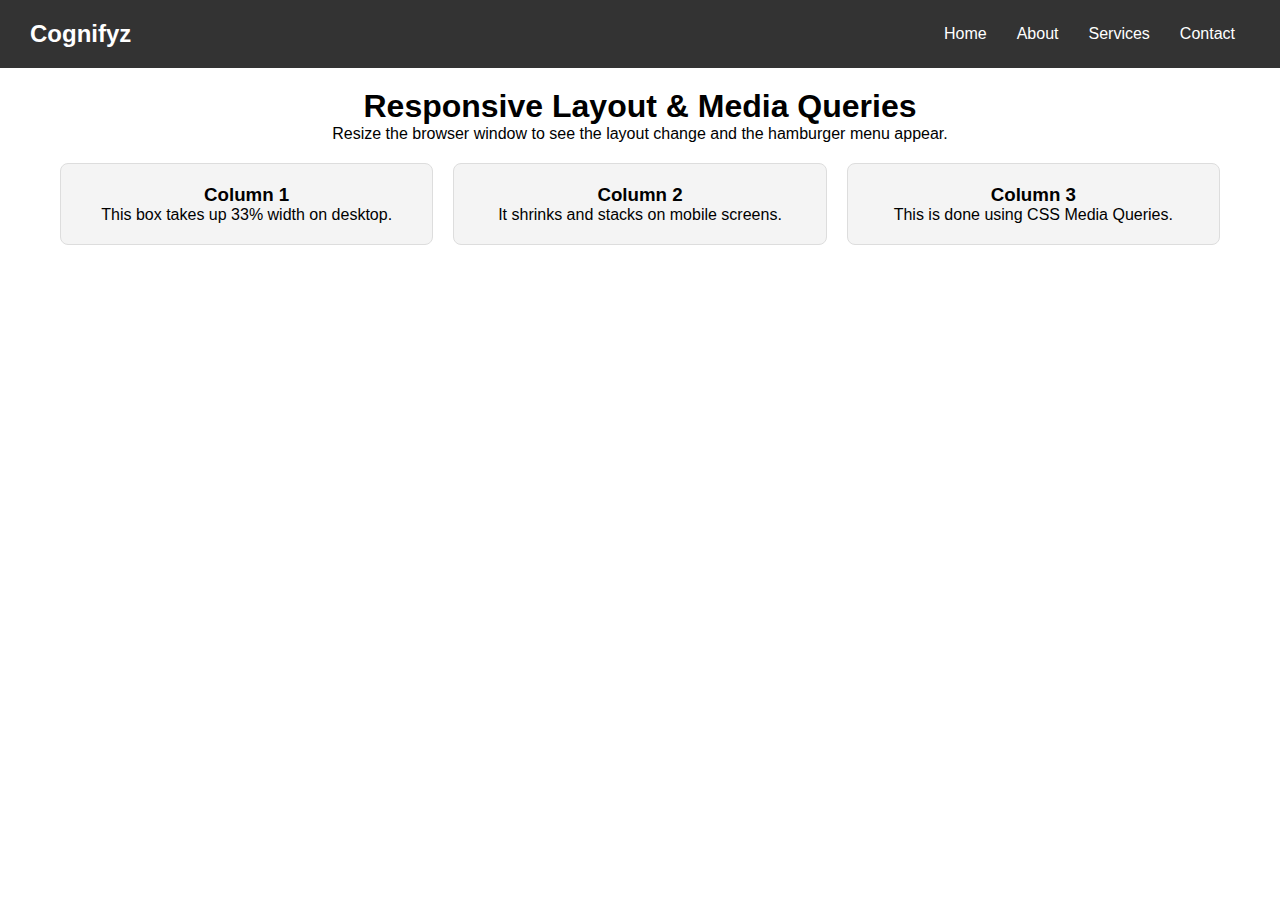
<file: level2 task2/index.html>
<!DOCTYPE html>
<html lang="en">
<head>
    <meta charset="UTF-8">
    <meta name="viewport" content="width=device-width, initial-scale=1.0">
    <title>Level 2 Task 2 - Responsive Design</title>
    <link rel="stylesheet" href="style.css">
</head>
<body>

    <nav class="navbar">
        <div class="logo">Cognifyz</div>
        
        <div class="hamburger" id="hamburger-icon">
            <span></span>
            <span></span>
            <span></span>
        </div>

        <ul class="nav-links" id="nav-menu">
            <li><a href="#">Home</a></li>
            <li><a href="#">About</a></li>
            <li><a href="#">Services</a></li>
            <li><a href="#">Contact</a></li>
        </ul>
    </nav>

    <div class="container">
        <h1>Responsive Layout & Media Queries</h1>
        <p class="intro-text">Resize the browser window to see the layout change and the hamburger menu appear.</p>
        
        <div class="row">
            <div class="column">
                <div class="card">
                    <h3>Column 1</h3>
                    <p>This box takes up 33% width on desktop.</p>
                </div>
            </div>
            <div class="column">
                <div class="card">
                    <h3>Column 2</h3>
                    <p>It shrinks and stacks on mobile screens.</p>
                </div>
            </div>
            <div class="column">
                <div class="card">
                    <h3>Column 3</h3>
                    <p>This is done using CSS Media Queries.</p>
                </div>
            </div>
        </div>
    </div>

    <script>
        const hamburger = document.getElementById('hamburger-icon');
        const navMenu = document.getElementById('nav-menu');

        hamburger.addEventListener('click', () => {
            navMenu.classList.toggle('active');
        });
    </script>

</body>
</html>
</file>
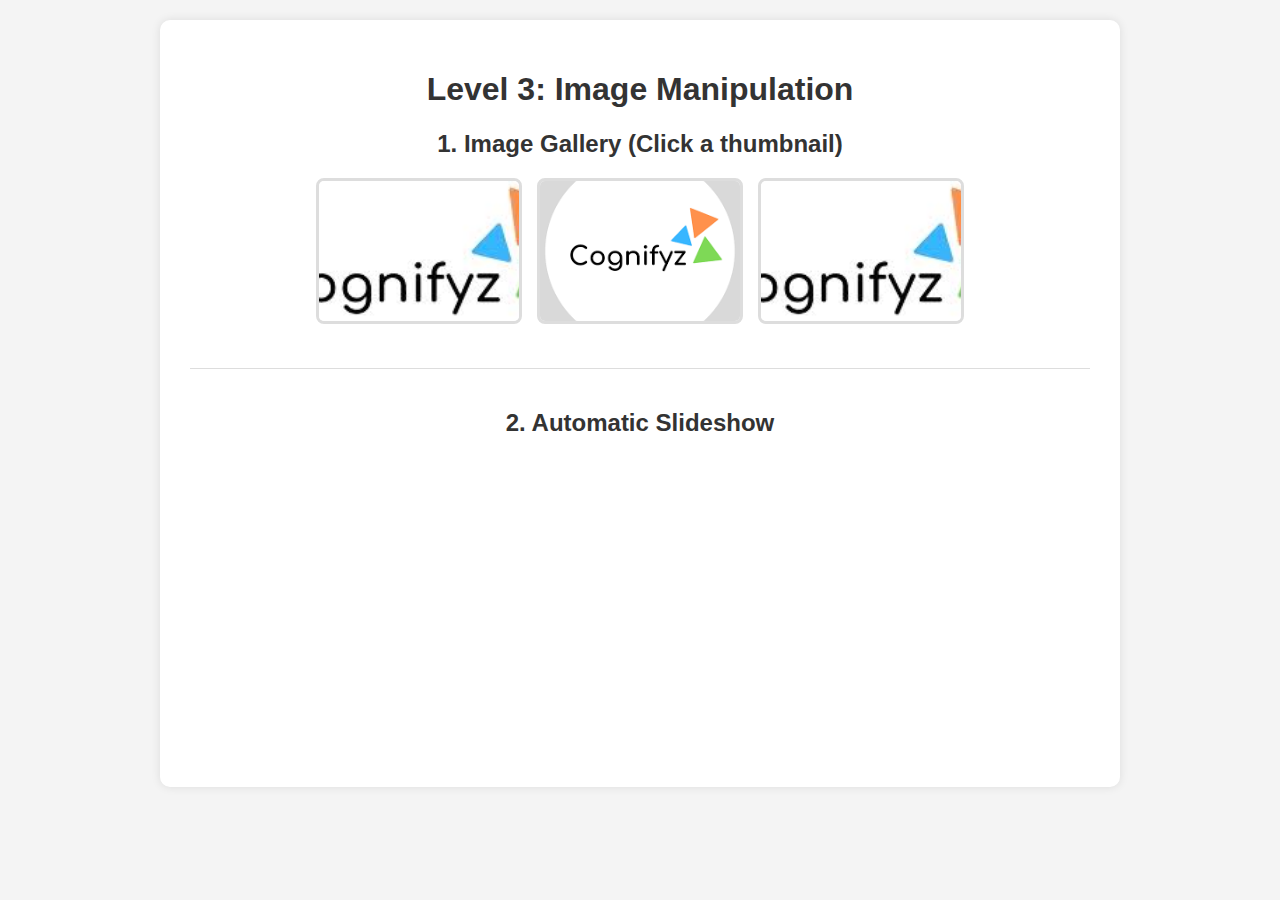
<file: level3 task1/index.html>
<!DOCTYPE html>
<html lang="en">
<head>
    <meta charset="UTF-8">
    <meta name="viewport" content="width=device-width, initial-scale=1.0">
    <title>Level 3 Task 1 - Image Manipulation</title>
    <link rel="stylesheet" href="style.css">
</head>
<body>

    <div class="container">
        <h1>Level 3: Image Manipulation</h1>

        <section>
            <h2>1. Image Gallery (Click a thumbnail)</h2>
            <div class="gallery">
                <a href="#img1">
                    <img src="Thumb1.png" alt="Thumb 1">
                </a>
                <div id="img1" class="lightbox">
                    <a href="#" class="close">&times;</a>
                    <img src="Thumb1.png" alt="Large 1">
                </div>

                <a href="#img2">
                    <img src="Thumb2.png" alt="Thumb 2">
                </a>
                <div id="img2" class="lightbox">
                    <a href="#" class="close">&times;</a>
                    <img src="Thumb2.png" alt="Large 2">
                </div>

                <a href="#img3">
                    <img src="Thumb3.png" alt="Thumb 3">
                </a>
                <div id="img3" class="lightbox">
                    <a href="#" class="close">&times;</a>
                    <img src="Thumb3.png" alt="Large 3">
                </div>
            </div>
        </section>

        <hr>

        <section>
            <h2>2. Automatic Slideshow</h2>
            <div class="slideshow-container">
                <div class="slide fade">
                    <img src="Slideshow1.png" alt="Red background slide with text Slide 1">
                </div>
                <div class="slide fade">
                    <img src="Slideshow2.jpg" alt="Blue background slide with text Slide 2">
                </div>
                <div class="slide fade">
                    <img src="Slideshow3.jpg" alt="Green background slide with text Slide 3">
                </div>
            </div>
        </section>

    </div>

</body>
</html>
</file>
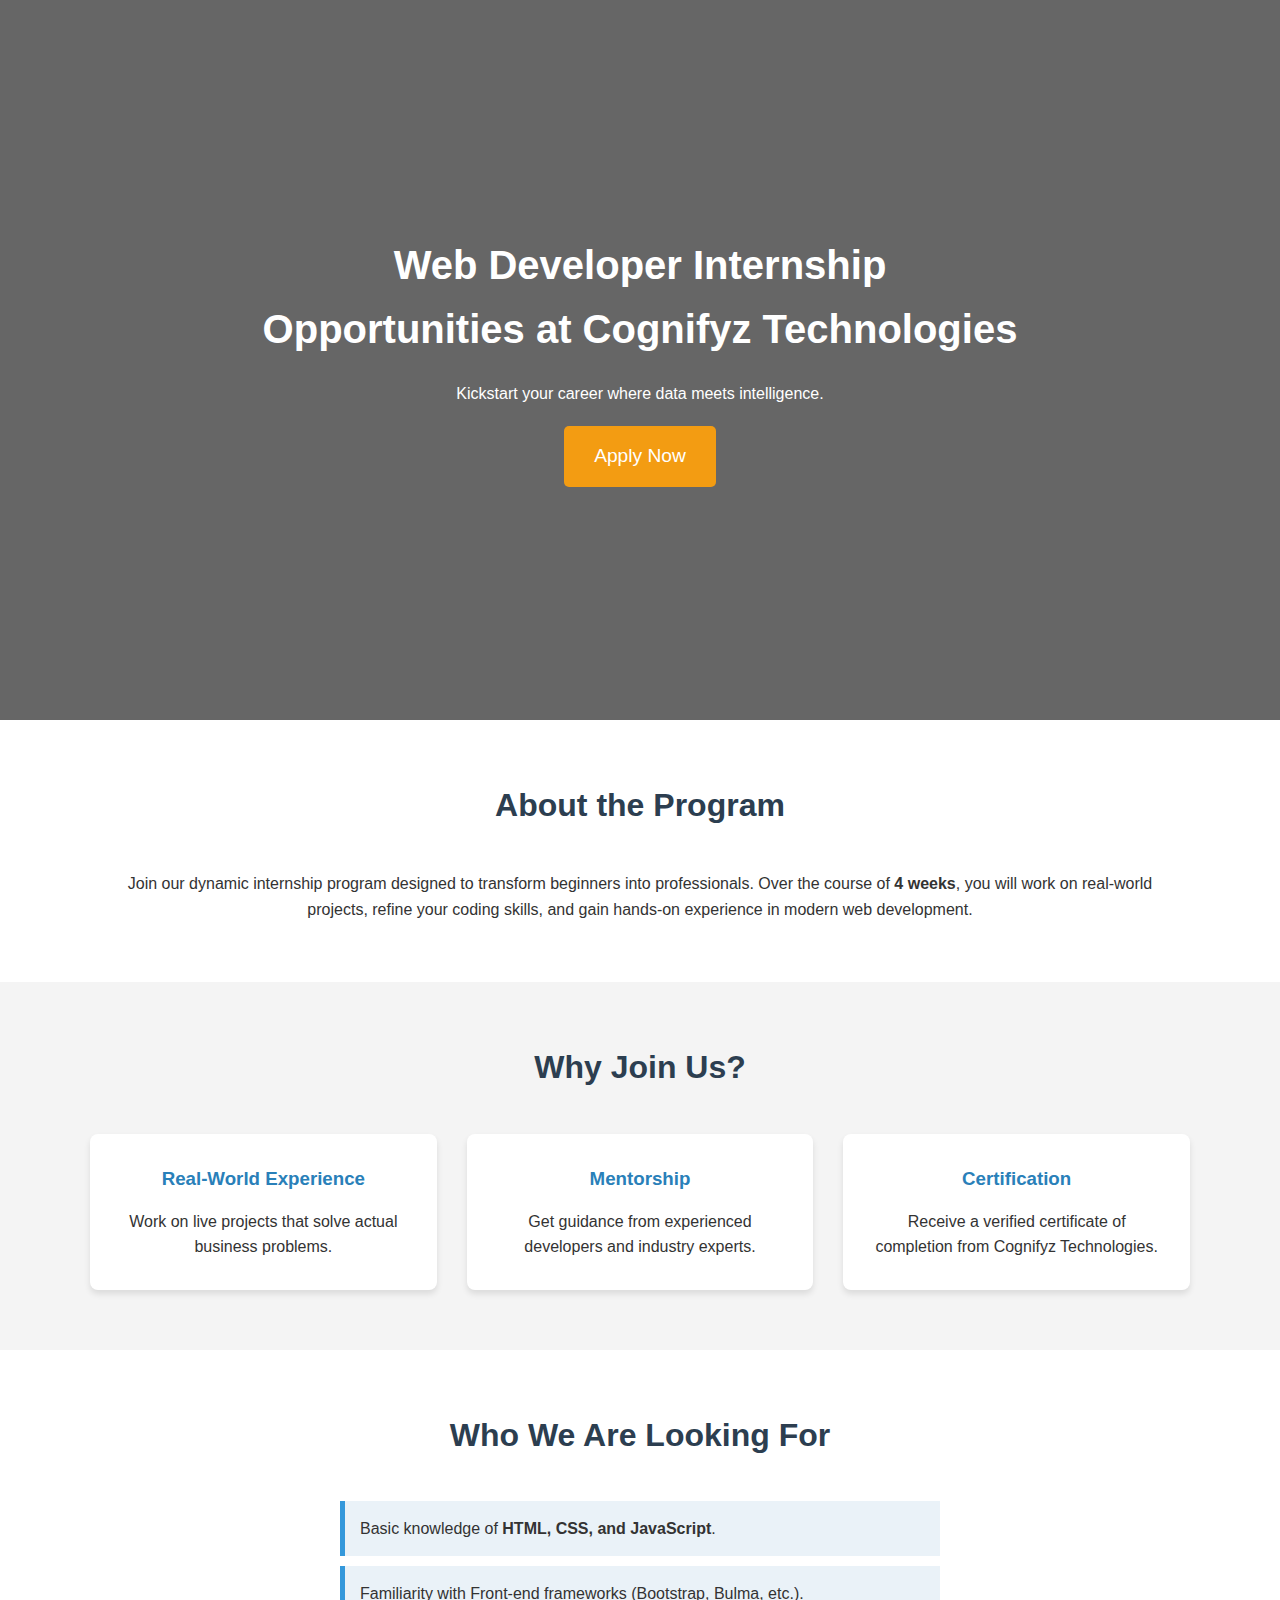
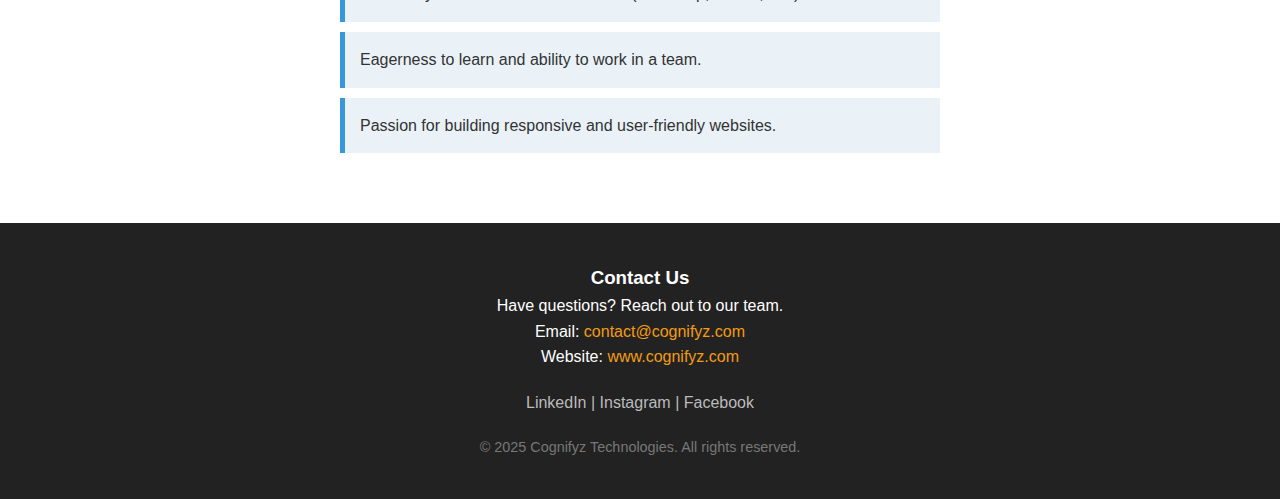
<file: level3 task2/index.html>
<!DOCTYPE html>
<html lang="en">
<head>
    <meta charset="UTF-8">
    <meta name="viewport" content="width=device-width, initial-scale=1.0">
    <title>Cognifyz Internship Opportunities</title>
    <link rel="stylesheet" href="style.css">
</head>
<body>

    <header class="hero">
        <div class="overlay"></div>
        <div class="hero-content">
            <h1>Web Developer Internship Opportunities at Cognifyz Technologies</h1>
            <p>Kickstart your career where data meets intelligence.</p>
            <a href="#apply" class="cta-button">Apply Now</a>
        </div>
    </header>

    <section class="container section">
        <h2>About the Program</h2>
        <p>
            Join our dynamic internship program designed to transform beginners into professionals. 
            Over the course of <strong>4 weeks</strong>, you will work on real-world projects, 
            refine your coding skills, and gain hands-on experience in modern web development.
        </p>
    </section>

    <section class="bg-light section">
        <div class="container">
            <h2>Why Join Us?</h2>
            <div class="grid-3">
                <div class="card">
                    <h3>Real-World Experience</h3>
                    <p>Work on live projects that solve actual business problems.</p>
                </div>
                <div class="card">
                    <h3>Mentorship</h3>
                    <p>Get guidance from experienced developers and industry experts.</p>
                </div>
                <div class="card">
                    <h3>Certification</h3>
                    <p>Receive a verified certificate of completion from Cognifyz Technologies.</p>
                </div>
            </div>
        </div>
    </section>

    <section class="container section">
        <h2>Who We Are Looking For</h2>
        <ul class="skills-list">
            <li>Basic knowledge of <strong>HTML, CSS, and JavaScript</strong>.</li>
            <li>Familiarity with Front-end frameworks (Bootstrap, Bulma, etc.).</li>
            <li>Eagerness to learn and ability to work in a team.</li>
            <li>Passion for building responsive and user-friendly websites.</li>
        </ul>
    </section>

    <footer>
        <div class="container">
            <h3>Contact Us</h3>
            <p>Have questions? Reach out to our team.</p>
            <p>Email: <a href="mailto:contact@cognifyz.com">contact@cognifyz.com</a></p>
            <p>Website: <a href="https://www.cognifyz.com">www.cognifyz.com</a></p>
            <div class="socials">
                <span>LinkedIn</span> | <span>Instagram</span> | <span>Facebook</span>
            </div>
            <p class="copyright">&copy; 2025 Cognifyz Technologies. All rights reserved.</p>
        </div>
    </footer>

</body>
</html>
</file>
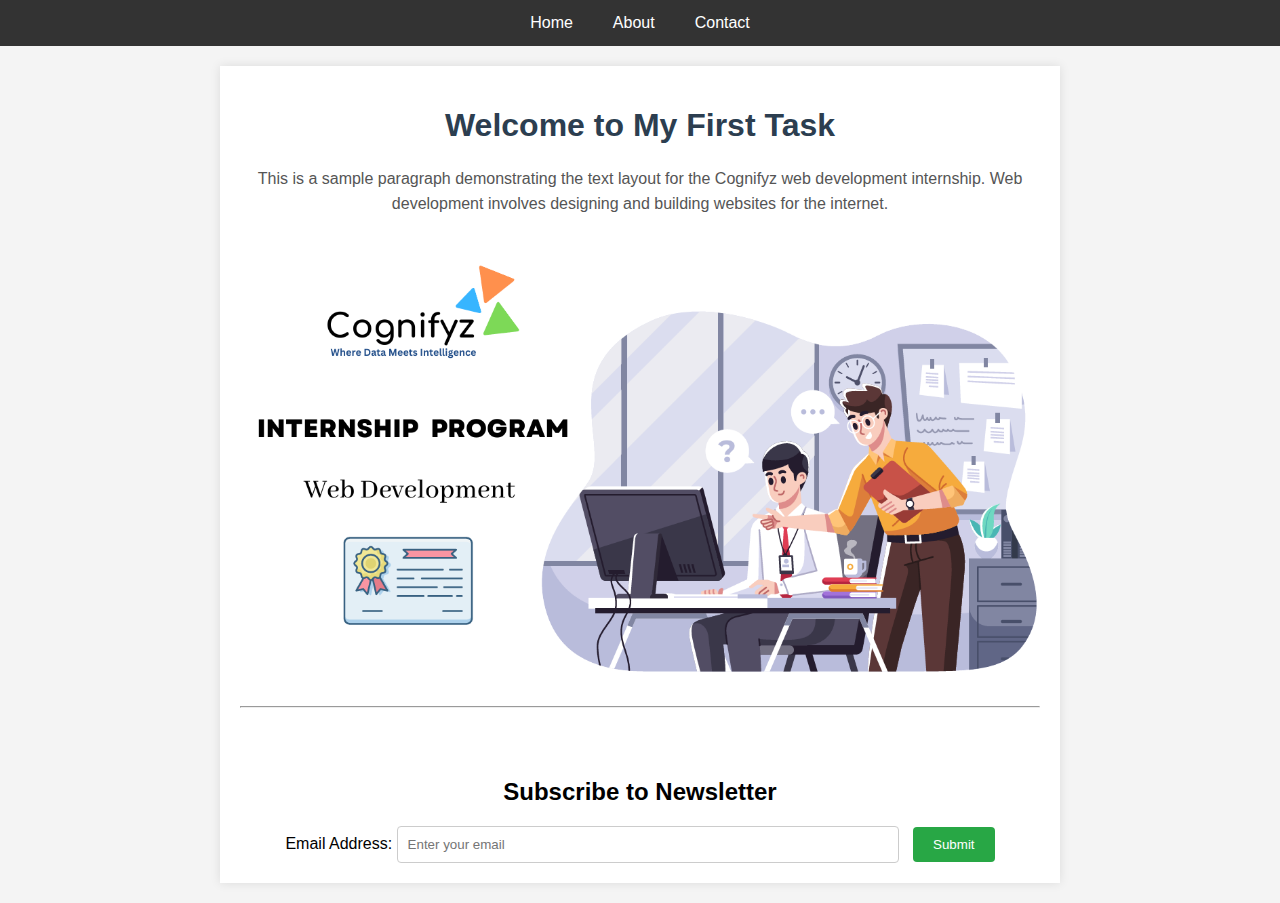
<file: level1 task1/1/index.html>
<!DOCTYPE html>
<html lang="en">
<head>
    <meta charset="UTF-8">
    <meta name="viewport" content="width=device-width, initial-scale=1.0">
    <title>Cognifyz Level 1 Task 1</title>
    <link rel="stylesheet" href="style.css">
</head>
<body>

    <nav class="navbar">
        <ul>
            <li><a href="#">Home</a></li>
            <li><a href="#">About</a></li>
            <li><a href="#">Contact</a></li>
        </ul>
    </nav>

    <div class="container">
        <section class="content">
            <h1>Welcome to My First Task</h1>
            <p>
                This is a sample paragraph demonstrating the text layout for the Cognifyz 
                web development internship. Web development involves designing and building 
                websites for the internet.
            </p>
            <img src="placeholder.png" alt="Sample Placeholder Image">
        </section>

        <hr>

        <section class="form-section">
            <h2>Subscribe to Newsletter</h2>
            <form action="#" method="POST">
                <label for="email">Email Address:</label>
                <input type="email" id="email" name="email" placeholder="Enter your email" required>
                <button type="submit">Submit</button>
            </form>
        </section>
    </div>

</body>
</html>
</file>
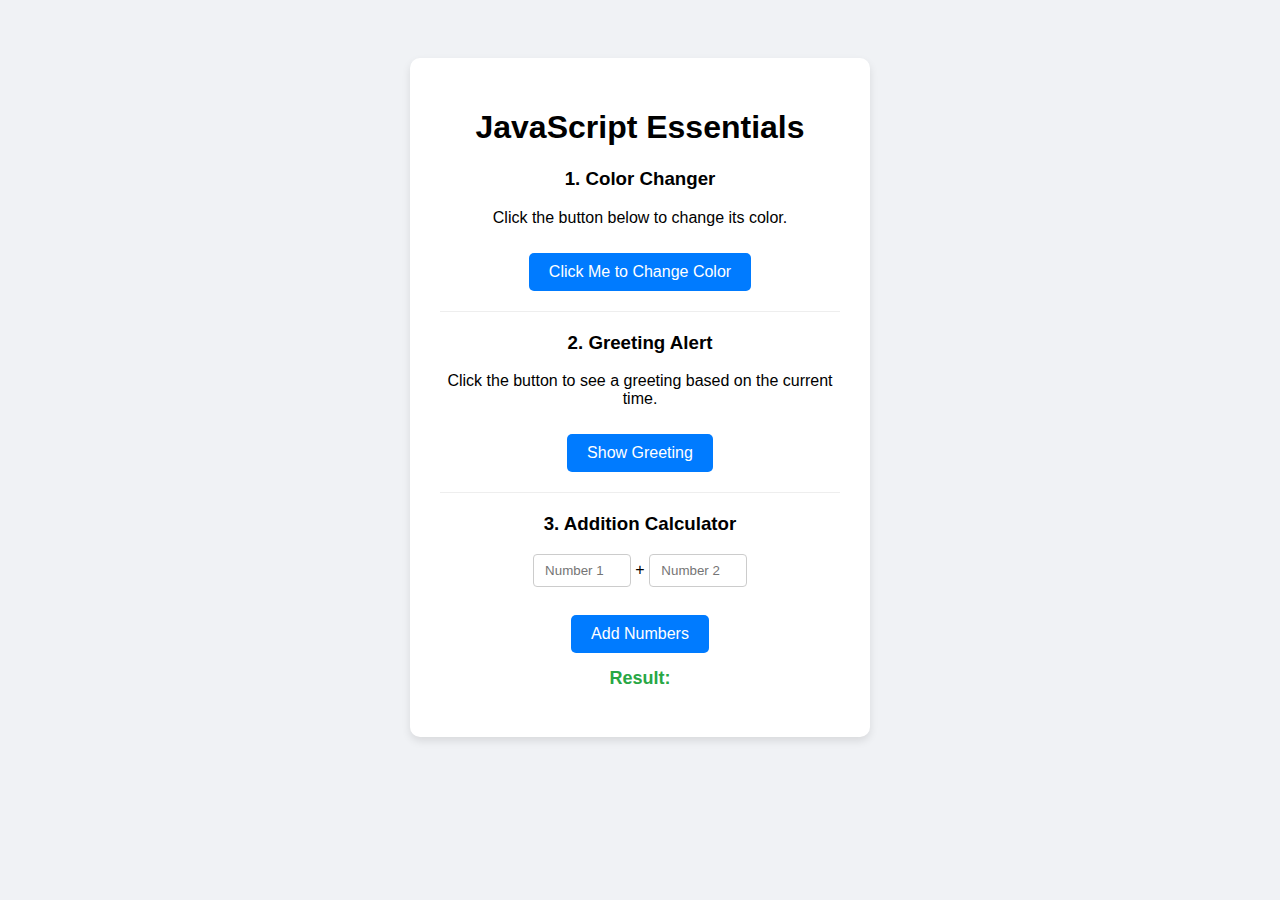
<file: level1 task2/1/index.html>
<!DOCTYPE html>
<html lang="en">
<head>
    <meta charset="UTF-8">
    <meta name="viewport" content="width=device-width, initial-scale=1.0">
    <title>Level 1 Task 2 - JavaScript</title>
    <link rel="stylesheet" href="style.css">
</head>
<body>

    <div class="container">
        <h1>JavaScript Essentials</h1>

        <section class="task-box">
            <h3>1. Color Changer</h3>
            <p>Click the button below to change its color.</p>
            <button id="colorBtn">Click Me to Change Color</button>
        </section>

        <hr>

        <section class="task-box">
            <h3>2. Greeting Alert</h3>
            <p>Click the button to see a greeting based on the current time.</p>
            <button id="greetBtn">Show Greeting</button>
        </section>

        <hr>

        <section class="task-box">
            <h3>3. Addition Calculator</h3>
            <div class="calc-inputs">
                <input type="number" id="num1" placeholder="Number 1">
                <span>+</span>
                <input type="number" id="num2" placeholder="Number 2">
            </div>
            <br>
            <button id="calcBtn">Add Numbers</button>
            <p id="result">Result: </p>
        </section>
    </div>

    <script src="script.js"></script>
</body>
</html>
</file>
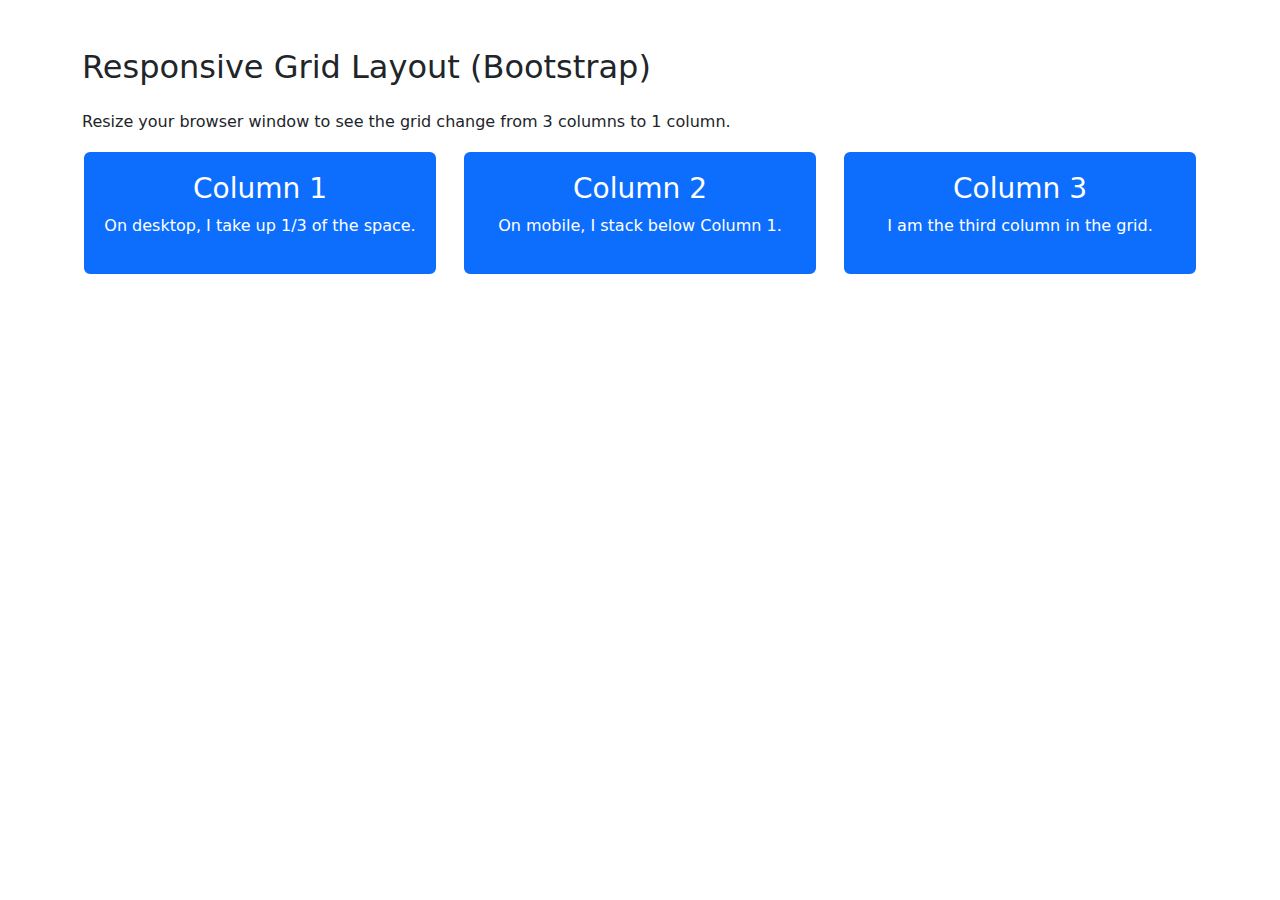
<file: level2 task1/bootstrap_grid.html>
<!DOCTYPE html>
<html lang="en">
<head>
    <meta charset="UTF-8">
    <meta name="viewport" content="width=device-width, initial-scale=1.0">
    <title>Bootstrap Grid Layout</title>
    <link href="https://cdn.jsdelivr.net/npm/bootstrap@5.3.0/dist/css/bootstrap.min.css" rel="stylesheet">
    
    <style>
        /* Custom styling just to make the grid columns visible */
        .custom-box {
            background-color: #0d6efd; /* Blue */
            color: white;
            padding: 20px;
            text-align: center;
            border: 2px solid white;
            border-radius: 8px;
        }
    </style>
</head>
<body>

    <div class="container mt-5">
        <h2 class="mb-4">Responsive Grid Layout (Bootstrap)</h2>
        <p>Resize your browser window to see the grid change from 3 columns to 1 column.</p>

        <div class="row">
            
            <div class="col-md-4 col-sm-12">
                <div class="custom-box">
                    <h3>Column 1</h3>
                    <p>On desktop, I take up 1/3 of the space.</p>
                </div>
            </div>

            <div class="col-md-4 col-sm-12">
                <div class="custom-box">
                    <h3>Column 2</h3>
                    <p>On mobile, I stack below Column 1.</p>
                </div>
            </div>

            <div class="col-md-4 col-sm-12">
                <div class="custom-box">
                    <h3>Column 3</h3>
                    <p>I am the third column in the grid.</p>
                </div>
            </div>

        </div>
    </div>

    <script src="https://cdn.jsdelivr.net/npm/bootstrap@5.3.0/dist/js/bootstrap.bundle.min.js"></script>
</body>
</html>
</file>
<file: level3 task1/style.css>
body {
    font-family: Arial, sans-serif;
    background-color: #f4f4f4;
    margin: 0;
    padding: 20px;
    text-align: center;
}

.container {
    max-width: 900px;
    margin: auto;
    background: white;
    padding: 30px;
    border-radius: 10px;
    box-shadow: 0 0 10px rgba(0,0,0,0.1);
}

h1, h2 {
    color: #333;
}

hr {
    margin: 40px 0;
    border: 0;
    border-top: 1px solid #ddd;
}

/* --- PART 1: GALLERY STYLES --- */
.gallery {
    display: flex;
    justify-content: center;
    gap: 15px;
    margin-top: 20px;
}

.gallery img {
    width: 200px;
    height: 140px;
    object-fit: cover;
    border-radius: 8px;
    cursor: pointer;
    transition: transform 0.3s;
    border: 3px solid #ddd;
}

.gallery img:hover {
    transform: scale(1.05);
    border-color: #555;
}

/* Lightbox (Hidden by default) */
.lightbox {
    display: none; /* Hidden */
    position: fixed;
    z-index: 999;
    top: 0;
    left: 0;
    width: 100%;
    height: 100%;
    background-color: rgba(0, 0, 0, 0.8);
    justify-content: center;
    align-items: center;
}

/* Lightbox (Visible when 'target' matches ID) */
.lightbox:target {
    display: flex;
}

.lightbox img {
    max-width: 90%;
    max-height: 80%;
    border: 5px solid white;
    border-radius: 5px;
}

/* Close Button */
.close {
    position: absolute;
    top: 20px;
    right: 40px;
    color: white;
    font-size: 40px;
    text-decoration: none;
    font-weight: bold;
}

/* --- PART 2: SLIDESHOW STYLES --- */
.slideshow-container {
    max-width: 800px;
    position: relative;
    margin: auto;
    height: 300px; /* Fixed height for slideshow */
    overflow: hidden; /* Hide overflowing images */
    border-radius: 10px;
}

.slide {
    position: absolute; /* Stack images on top of each other */
    width: 100%;
    height: 100%;
    opacity: 0; /* Hidden by default */
    animation: slideAnimation 9s infinite; /* 9s total for 3 slides */
}

/* Stagger the animation for each slide */
.slide:nth-child(1) { animation-delay: 0s; }
.slide:nth-child(2) { animation-delay: 3s; }
.slide:nth-child(3) { animation-delay: 6s; }

/* Keyframes for Fading In and Out */
@keyframes slideAnimation {
    0% { opacity: 0; }
    10% { opacity: 1; }  /* Fade in */
    33% { opacity: 1; }  /* Stay visible */
    43% { opacity: 0; }  /* Fade out */
    100% { opacity: 0; }
}
</file>
<file: level1 task1/1/style.css>
/* General Page Styling */
body {
    font-family: Arial, sans-serif;
    margin: 0;
    padding: 0;
    background-color: #f4f4f4;
    text-align: center;
}

/* REQUIREMENT 3: Navigation Styling  */
.navbar {
    background-color: #333;
    overflow: hidden;
}

.navbar ul {
    list-style-type: none;
    margin: 0;
    padding: 0;
    display: flex; /* Makes the list horizontal */
    justify-content: center;
}

.navbar li a {
    display: block;
    color: white;
    text-align: center;
    padding: 14px 20px;
    text-decoration: none;
}

.navbar li a:hover {
    background-color: #ddd;
    color: black;
}

/* Container to center content */
.container {
    max-width: 800px;
    margin: 20px auto;
    background: white;
    padding: 20px;
    box-shadow: 0 0 10px rgba(0,0,0,0.1);
}

/* REQUIREMENT 1: Content Styling  */
h1 {
    color: #2c3e50;
}

p {
    color: #555;
    line-height: 1.6;
}

img {
    max-width: 100%; /* Ensures image is responsive */
    height: auto;
    margin-top: 15px;
    border-radius: 8px;
}

/* REQUIREMENT 2: Form Styling  */
.form-section {
    margin-top: 30px;
    padding-top: 20px;
}

input[type="email"] {
    padding: 10px;
    width: 60%;
    margin-right: 10px;
    border: 1px solid #ccc;
    border-radius: 4px;
}

button {
    padding: 10px 20px;
    background-color: #28a745;
    color: white;
    border: none;
    border-radius: 4px;
    cursor: pointer;
}

button:hover {
    background-color: #218838;
}
</file>
<file: level1 task2/1/style.css>
body {
    font-family: Arial, sans-serif;
    background-color: #f0f2f5;
    display: flex;
    justify-content: center;
    padding-top: 50px;
}

.container {
    background: white;
    padding: 30px;
    border-radius: 10px;
    box-shadow: 0 4px 8px rgba(0,0,0,0.1);
    width: 400px;
    text-align: center;
}

button {
    padding: 10px 20px;
    margin-top: 10px;
    cursor: pointer;
    border: none;
    border-radius: 5px;
    background-color: #007bff;
    color: white;
    font-size: 16px;
    transition: 0.3s;
}

button:hover {
    opacity: 0.9;
}

input {
    padding: 8px;
    width: 80px;
    border: 1px solid #ccc;
    border-radius: 4px;
    text-align: center;
}

hr {
    margin: 20px 0;
    border: 0;
    border-top: 1px solid #eee;
}

#result {
    font-weight: bold;
    font-size: 18px;
    margin-top: 15px;
    color: #28a745;
}
</file>
<file: level2 task2/style.css>
/* --- General Reset --- */
* {
    margin: 0;
    padding: 0;
    box-sizing: border-box;
    font-family: Arial, sans-serif;
}

/* --- Navigation Styling --- */
.navbar {
    display: flex;
    justify-content: space-between;
    align-items: center;
    background-color: #333;
    padding: 15px 30px;
    color: white;
    position: relative;
}

.logo {
    font-size: 1.5rem;
    font-weight: bold;
}

.nav-links {
    list-style: none;
    display: flex;
}

.nav-links li a {
    color: white;
    text-decoration: none;
    padding: 10px 15px;
    display: block;
}

/* Hamburger Icon Styling (Hidden by default) */
.hamburger {
    display: none;
    flex-direction: column;
    cursor: pointer;
}

.hamburger span {
    height: 3px;
    width: 25px;
    background-color: white;
    margin-bottom: 4px;
    border-radius: 5px;
}

/* --- Main Content Styling --- */
.container {
    max-width: 1200px; /* Limits the width so it doesn't stretch too far */
    margin: 0 auto;    /* Centers the container on the screen */
    padding: 20px;
    text-align: center;
}

.row {
    display: flex;
    gap: 20px;
    margin-top: 20px;
}

.column {
    flex: 1; /* Each column takes equal space */
}

.card {
    background-color: #f4f4f4;
    padding: 20px;
    border: 1px solid #ddd;
    border-radius: 8px;
}

/* --- MEDIA QUERY: For Mobile Devices (Screens smaller than 768px) --- */
@media (max-width: 768px) {
    
    /* 1. Make the 3 columns stack vertically */
    .row {
        flex-direction: column;
    }

    /* 2. Show the Hamburger Icon */
    .hamburger {
        display: flex;
    }

    /* 3. Hide the Nav Links by default and style them as a dropdown */
    .nav-links {
        display: none; /* Hidden initially */
        width: 100%;
        flex-direction: column;
        background-color: #444;
        position: absolute;
        top: 60px; /* Pushes it below the navbar */
        left: 0;
        text-align: center;
    }

    /* This class is added by JavaScript when clicked */
    .nav-links.active {
        display: flex;
    }
}
</file>
<file: level3 task2/style.css>
/* --- General Reset --- */
* {
    margin: 0;
    padding: 0;
    box-sizing: border-box;
    font-family: 'Segoe UI', Tahoma, Geneva, Verdana, sans-serif;
}

body {
    line-height: 1.6;
    color: #333;
}

/* --- Hero Section --- */
.hero {
    background-image: url('https://via.placeholder.com/1920x600/003366/ffffff?text=Cognifyz+Tech'); /* Replace with a real office image if you have one */
    background-size: cover;
    background-position: center;
    height: 80vh; /* 80% of the screen height */
    display: flex;
    align-items: center;
    justify-content: center;
    text-align: center;
    position: relative;
    color: white;
}

.overlay {
    position: absolute;
    top: 0;
    left: 0;
    width: 100%;
    height: 100%;
    background: rgba(0, 0, 0, 0.6); /* Dark overlay to make text readable */
}

.hero-content {
    position: relative;
    z-index: 1;
    max-width: 800px;
    padding: 20px;
}

.hero h1 {
    font-size: 2.5rem;
    margin-bottom: 20px;
}

.cta-button {
    display: inline-block;
    padding: 15px 30px;
    background-color: #f39c12; /* Orange accent color */
    color: white;
    text-decoration: none;
    font-size: 1.2rem;
    border-radius: 5px;
    margin-top: 20px;
    transition: background 0.3s;
}

.cta-button:hover {
    background-color: #e67e22;
}

/* --- Content Sections --- */
.section {
    padding: 60px 20px;
    text-align: center;
}

.container {
    max-width: 1100px;
    margin: auto;
}

.bg-light {
    background-color: #f4f4f4;
}

h2 {
    font-size: 2rem;
    margin-bottom: 40px;
    color: #2c3e50;
}

/* --- Grid System for Highlights --- */
.grid-3 {
    display: grid;
    grid-template-columns: repeat(auto-fit, minmax(250px, 1fr));
    gap: 30px;
}

.card {
    background: white;
    padding: 30px;
    border-radius: 8px;
    box-shadow: 0 4px 6px rgba(0,0,0,0.1);
}

.card h3 {
    margin-bottom: 15px;
    color: #2980b9;
}

/* --- Skills List --- */
.skills-list {
    list-style: none;
    max-width: 600px;
    margin: auto;
    text-align: left;
}

.skills-list li {
    background: #eaf2f8;
    margin-bottom: 10px;
    padding: 15px;
    border-left: 5px solid #3498db;
}

/* --- Footer --- */
footer {
    background-color: #222;
    color: white;
    text-align: center;
    padding: 40px 20px;
}

footer a {
    color: #f39c12;
    text-decoration: none;
}

.socials {
    margin: 20px 0;
    color: #bbb;
}

.copyright {
    font-size: 0.9rem;
    color: #777;
    margin-top: 20px;
}
</file>
